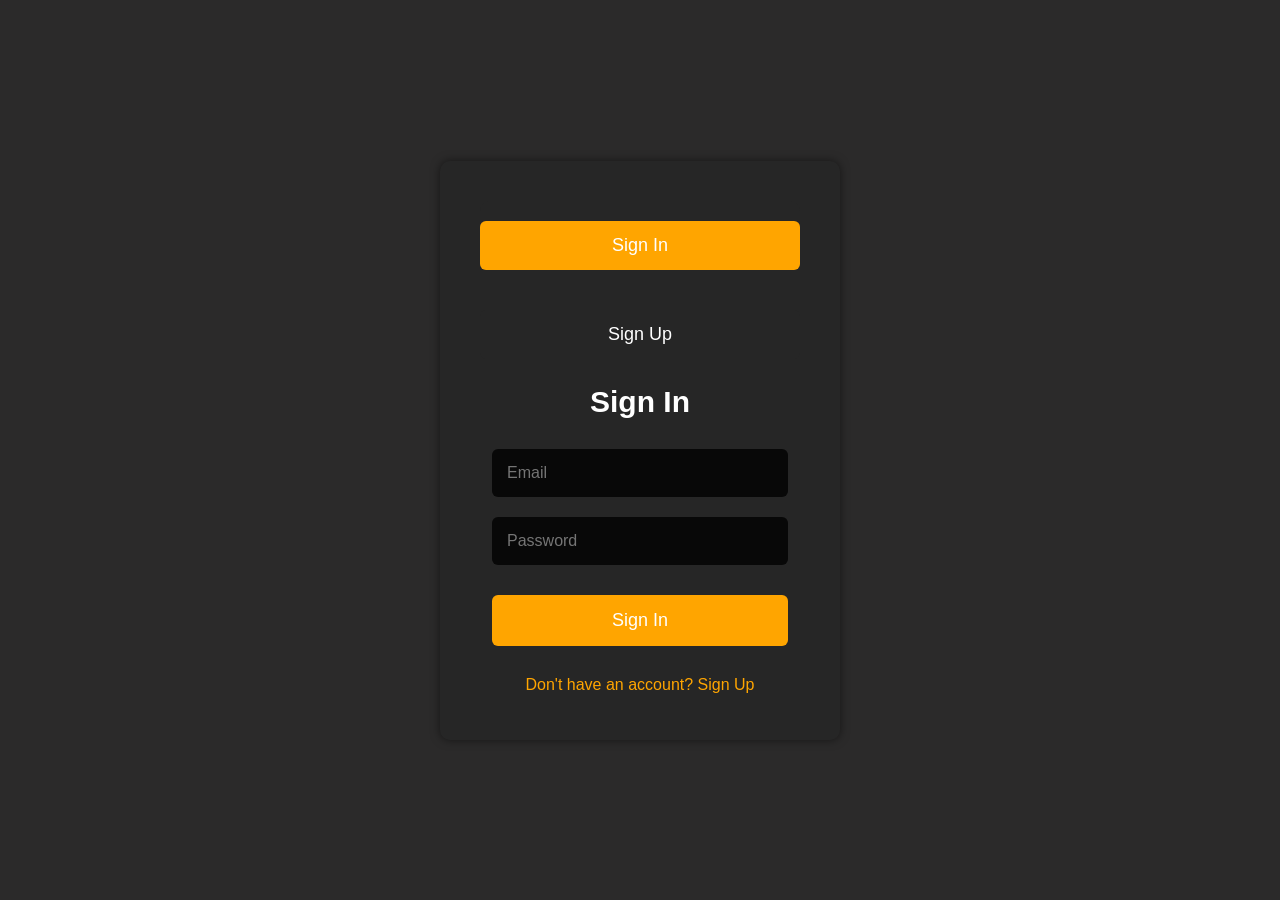
<file: auth.html>
<!DOCTYPE html>
<html lang="en">
<head>
    <meta charset="UTF-8">
    <meta name="viewport" content="width=device-width, initial-scale=1.0">
    <title>Auth Page</title>
    <link rel="stylesheet" href="styles.css">
</head>
<body>
    <div class="auth-container">
        <div class="auth-form">
            <div class="tab">
                <button class="tablinks" onclick="openForm(event, 'SignIn')" id="defaultOpen">Sign In</button>
                <button class="tablinks" onclick="openForm(event, 'SignUp')">Sign Up</button>
            </div>

            <div id="SignIn" class="tabcontent">
                <h2>Sign In</h2>
                <form action="/signin" method="post">
                    <input type="email" name="email" placeholder="Email" required>
                    <input type="password" name="password" placeholder="Password" required>
                    <button type="submit">Sign In</button>
                    <a href="#" onclick="openForm(event, 'SignUp')">Don't have an account? Sign Up</a>
                </form>
            </div>

            <div id="SignUp" class="tabcontent">
                <h2>Sign Up</h2>
                <form action="/signup" method="post">
                    <input type="text" name="username" placeholder="Username" required>
                    <input type="email" name="email" placeholder="Email" required>
                    <input type="password" name="password" placeholder="Password" required>
                    <input type="password" name="confirm_password" placeholder="Confirm Password" required>
                    <button type="submit">Sign Up</button>
                    <a href="#" onclick="openForm(event, 'SignIn')">Already have an account? Sign In</a>
                </form>
            </div>
        </div>
    </div>

    <script>
        function openForm(evt, formName) {
            var i, tabcontent, tablinks;
            tabcontent = document.getElementsByClassName("tabcontent");
            for (i = 0; i < tabcontent.length; i++) {
                tabcontent[i].style.display = "none";
            }
            tablinks = document.getElementsByClassName("tablinks");
            for (i = 0; i < tablinks.length; i++) {
                tablinks[i].className = tablinks[i].className.replace(" active", "");
            }
            document.getElementById(formName).style.display = "block";
            evt.currentTarget.className += " active";
        }

        document.getElementById("defaultOpen").click();
    </script>
</body>
</html>
</file>
<file: styles.css>
/*----------BODY---------*/
*{
    margin: 0;
    padding: 0;
    font-family: 'Poppins', sans-serif;
    box-sizing: border-box;
}
html{
    scroll-behavior: smooth;
}
body{
    background: #080808;
    color: #fff;
}

/*----------HEADER---------*/
#header{
    width: 100%;
    height: 100vh;
    background-image: url(lib/img/Backg/Background1.jpg);
    background-size: cover;
    background-position: center;
}
.container{
    padding: 10px 10%;
}
Nav{
    display: flex;
    align-items: center;
    justify-content: space-between;
    flex-wrap: wrap;
}
.logo{
    width: 140px;
}
nav ul li{
    display: inline-block;
    list-style: none;
    margin: 10px 20px;
}
nav ul li a {
    color: #fff;
    text-decoration: none;
    font-size: 18px;
    position: relative;
}
nav ul li a::after {
    content: '';
    width: 0px;
    height: 3px;
    background: #FFA500;
    position: absolute;
    left: 0;
    bottom: -6px;
    transition: 0.5s;
}
nav ul li a:hover::after {
    width: 100%;
}
.header-text{
    margin-top: 20%;
    font-size: 30px;
}
.header-text p span{
    color: #FFA500;
}
.header-text h1{
    font-size: 60px;
    margin-top: 20px;
}
.header-text h1 span{
    color: #FFA500;
}


/*----------ABOUT---------*/
#about{
    padding: 80px 0;
    color: #ababab;
}
.row{
    display: flex;
    justify-content: space-between;
    flex-wrap: wrap;
}
.about-col-1{
    flex-basis: 35%;
}
.about-col-1 img {
    width: 100%;
    border-radius: 15px;  
}
.about-col-2{
    flex-basis: 60%;
}
.sub-title{
    font-size: 60px;
    font-weight: 600;
    color: #fff;
}
.sub-title span{
    color: #FFA500;
}
.tab-titles{
    display: flex;
    margin: 20px 0 40px;
}
.tab-links{
    margin-right: 50px;
    font-size: 18px;
    font-weight: 500;
    cursor: pointer;
    position: relative;
}
.tab-links::after{
    content:'';
    width: 0;
    height: 3px;
    background: #FFA500;
    position: absolute;
    left: 0;
    bottom: -8px;
    transition: 0.5s;
}
.tab-links.active-link::after{
    width: 50%;
}
.tab-contents ul li{
    list-style: none;
    margin: 10px 0;
}
.tab-contents ul li span {
    color: #FFA500;
    font-size: 14px;
}
.tab-contents{
    display: none;
}
.tab-contents.active-tab{
    display: block;
}

/*---------Services---------*/
#services{
    padding: 80px 0;
}
.services-list{
    display: grid;
    grid-template-columns: repeat(auto-fit, minmax(250px, 1fr));
    grid-gap:40px;
    margin-top: 50px;
    margin-bottom: 100px;
}
.services-list div{
    background: #262626;
    padding: 40px;
    font-size: 13px;
    font-weight: 300;
    border-radius: 10px;
    transition: background 0.5s, transform 0.5s;
}
.services-list div i{
    font-size: 50px;
    margin-bottom: 30px;
}
.services-list div h2 {
    font-size: 30px;
    font-weight: 500;
    margin-bottom: 15px;
}
.services-list div a{
    text-decoration: none;
    color: #fff;
    font-size: 12px;
    margin-top: 20px;
    display: inline-block;
}
.services-list div:hover{
    background: #FFA500;
    transform: translateY(-10px);
}

/*---------Packages---------*/
#packages{
    padding: 50px 0;
}
.package-list{
    display: grid;
    grid-template-columns: repeat(auto-fit, minmax(250px, 1fr));
    grid-gap:40px;
    margin-top: 50px;
}
.package{
    border-radius: 10px;
    position:relative;
    overflow: hidden;
}
.package img{
    width: 100%;
    height: 100%;
    border-radius: 10px;
    display: block;
    transition: transform 0.5s;
}
.layer{
    width: 100%;
    height: 0;
    background: linear-gradient(rgba(0,0,0,0.6),#FFA500);
    border-radius: 10px;
    position: absolute;
    left: 0;
    bottom: 0; 
    display: flex;
    align-items: center;
    justify-content: center;
    flex-direction: column;
    padding: 0 40px;
    text-align: center;
    font-size: 14px;
    transition: height 0.5s;
    overflow: hidden;
}
.layer h3{
    font-weight: 500;
    margin-bottom: 20px;
}
.layer a{
    margin-top: 20px;
    color: #FFA500;
    text-decoration: none;
    font-size: 18px;
    line-height: 60px;
    background: #fff;
    width: 60px;
    height: 60px;
    border-radius: 50%;
    text-align: center;
}
.package:hover img{
    transform: scale(1.1);
}
.package:hover .layer{
    height: 100%;
}
.btn{
    display: block;
    margin: 50px auto;
    width: fit-content;
    border: 1px solid #FFA500;
    padding:14px 50px;
    border-radius: 6px;
    text-decoration: none;
    color: #fff;
    transition: background 0.5s;
}
.btn:hover{
    background: #FFA500;
}

/*-----------------Contact-------------------*/
#contact{
    padding: 50px 0;
}
.contact-left{
    flex-basis: 35%;
}
.contact-right{
    flex-basis: 60%;
}
.contact-left a{
    color: #fff;
    text-decoration: none;
    font-size: 18px;
    position: relative;
    margin-top: 30px; 
}
.contact-left a i{
    color: #FFA500;
    margin-right:15px;
    font-size: 25px;
}
.social-icons{
    margin-top: 30px;
}
.social-icons a{
    text-decoration: none;
    font-size: 30px;
    margin-right: 15px;
    color: #ababab;
    display: inline-block;
    transition: transform 0.5s;
}
.social-icons a:hover{
    color: #FFA500;
    transform: translateY(-5px);
}
.btn.btn2{
    display: inline-block;
    background: #FFA500;
}
.contact-right form{
    width: 100%;
}
form input, form textarea{
    width: 100%;
    border: 0;
    outline: none;
    background: #262626;
    padding: 15px;
    margin: 15px 0;
    color: #fff;
    font-size: 18px;
    border-radius: 6px;
}
form .btn2{
    padding: 14px 60px;
    font-size: 18px;
    margin-top: 20px;
    cursor: pointer;
}
.copyright{
    width: 100%;
    text-align: center;
    padding: 25px 0;
    background: #262626;
    font-weight: 300;
    margin-top: 20px; 
}

/*------------CSS for small screen-------------*/
nav .fa-solid{
    display: none;
}
@media only screen and (max-width:600px){
    #header{
        background-image: url(src/bin/images/backgroud2.jpg);
    }
    .header-text{
        margin-top: 100%;
        font-size: 16px;
    }
    .header-text h1{
        font-size: 30px;
    }
    nav .fa-solid{
        display: block;
        font-size: 25px;
    }
    nav ul{
        background: #FFA500;
        position: fixed;
        top: 0;
        right: -200px;
        width: 200px;
        height: 100vh;
        padding-top: 50px;
        z-index: 2;
        transition: right 0.5s;
    }
    nav ul li{
        display: block;
        margin: 25px;
    }
    nav ul .fa-solid{
        position: absolute;
        top: 25px;
        left: 25px;
        cursor: pointer;
    }
    .sub-title{
        font-size: 40px;
    }
    .about-col-1, .about-col-2{
        flex-basis: 100%;
    }
    .about-col-1{
        margin-bottom: 30px;
    }
    .contact-left, .contact-right{
        flex-basis: 100%;
    }
    .copyright{
        font-size: 14px;
    }
}
/*----------SIGN UP & SIGN IN---------*/
.auth-container {
    width: 100%;
    height: 100vh;
    display: flex;
    justify-content: center;
    align-items: center;
    background: #2b2a2a;
}

.auth-form {
    background: #262626;
    padding: 40px;
    border-radius: 10px;
    box-shadow: 0px 0px 10px rgba(0, 0, 0, 0.5);
    width: 100%;
    max-width: 400px;
}

.auth-form h2 {
    margin-bottom: 20px;
    font-size: 30px;
    text-align: center;
    color: #fff;
}

.auth-form input {
    width: 100%;
    padding: 15px;
    margin: 10px 0;
    border-radius: 6px;
    border: none;
    background: #080808;
    color: #fff;
    font-size: 16px;
}

.auth-form button {
    width: 100%;
    padding: 15px;
    margin: 20px 0;
    border-radius: 6px;
    border: none;
    background: #FFA500;
    color: #fff;
    font-size: 18px;
    cursor: pointer;
}

.auth-form button:hover {
    background: #FFA500;
}

.auth-form a {
    color: #FFA500;
    text-decoration: none;
    display: block;
    text-align: center;
    margin-top: 10px;
}

.auth-form a:hover {
    text-decoration: underline;
}

/* Tab links */
.tab {
    overflow: hidden;
    background-color: #262626;
    border-radius: 10px 10px 0 0;
}

.tab button {
    background-color: inherit;
    float: left;
    border: none;
    outline: none;
    cursor: pointer;
    padding: 14px 16px;
    transition: 0.3s;
    font-size: 18px;
    color: #fff;
}

.tab button:hover {
    background-color: #555;
}

.tab button.active {
    background-color: #FFA500;
}

.tabcontent {
    display: none;
    padding: 6px 12px;
    border-top: none;
}
</file>
